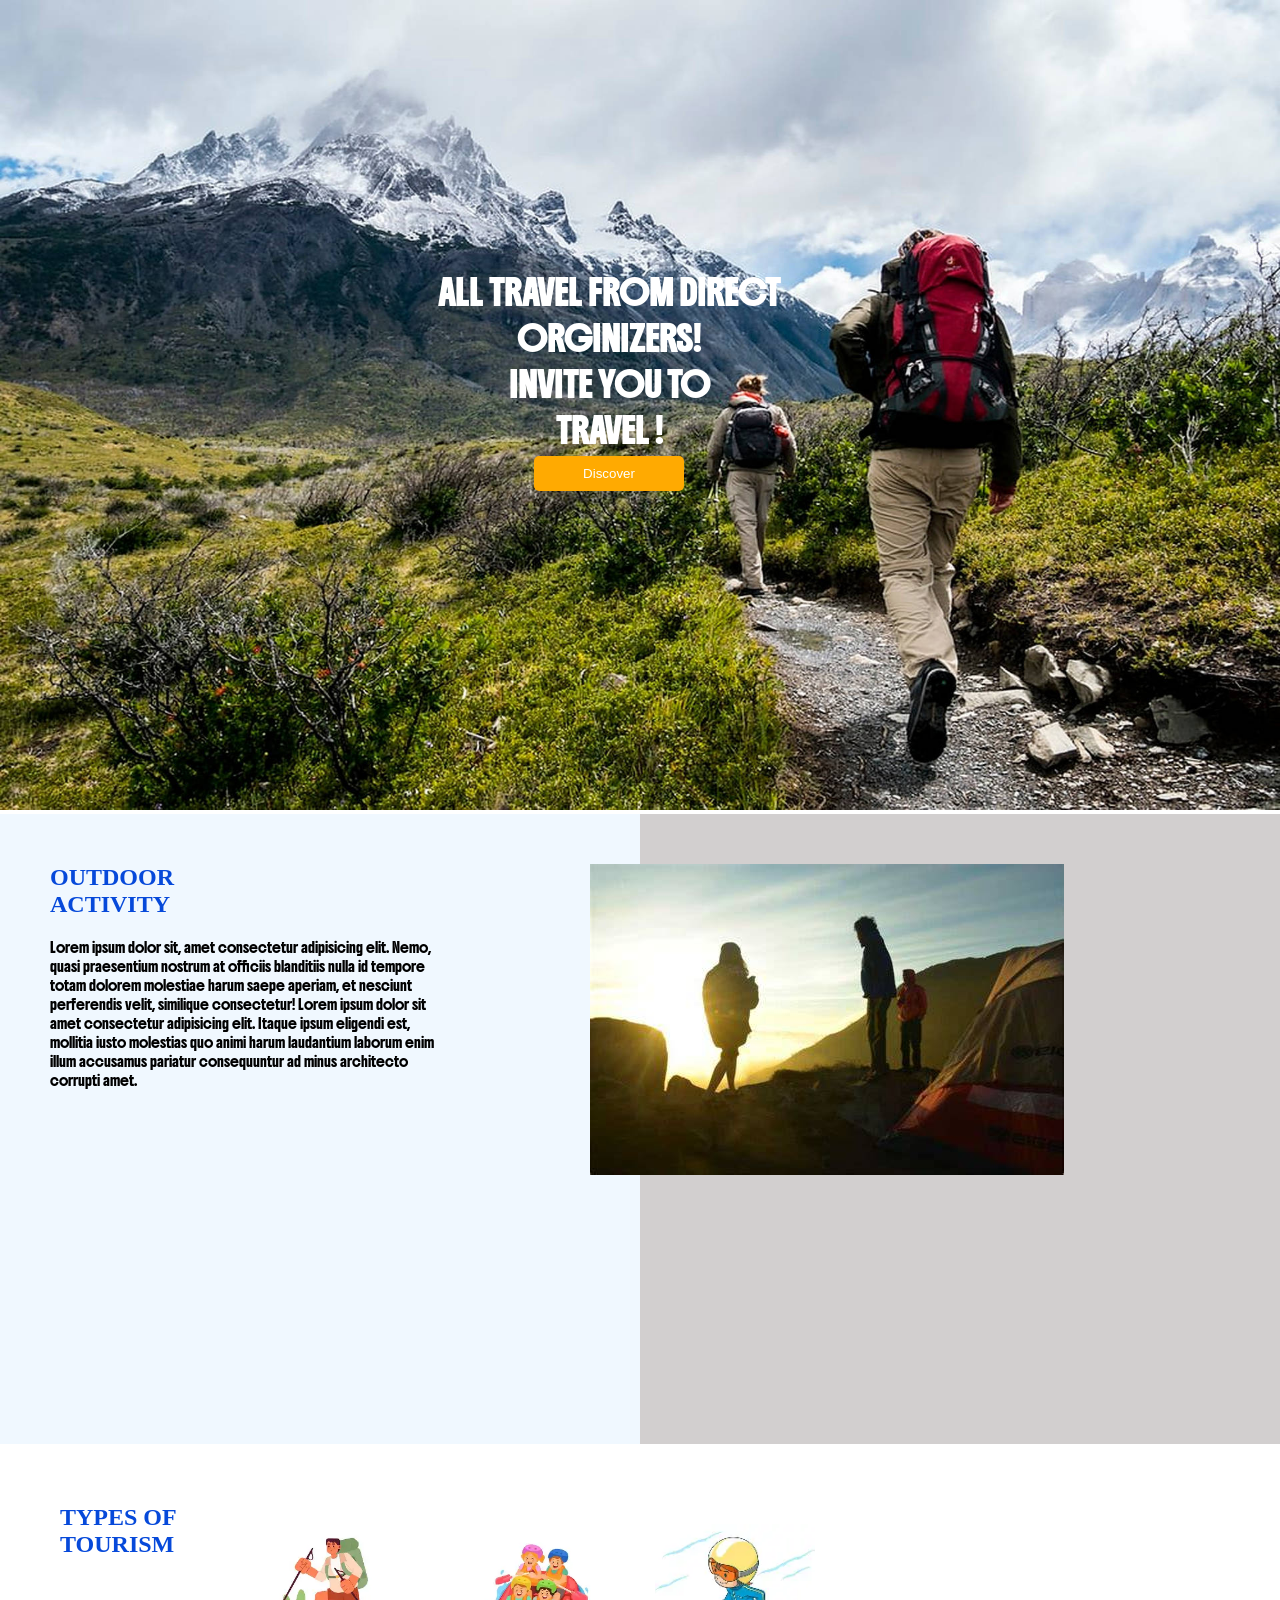
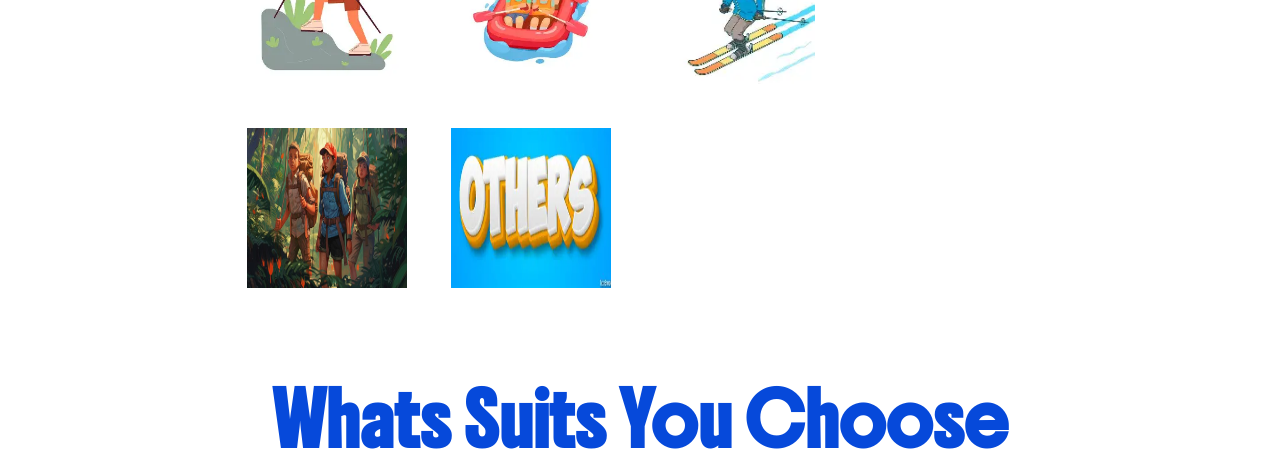
<file: week-6/assignment-11/index.html>
<!DOCTYPE html>
<html lang="en">
<head>
    <meta charset="UTF-8">
    <meta name="viewport" content="width=device-width, initial-scale=1.0">
    <title>Document</title>
    <link rel="stylesheet" href="styles.css">
</head>
<body>
    <section class="one">
        <img src="../ASSETS/image5.jpg" alt="image5">
        <div>
            <h1>ALL TRAVEL FROM DIRECT ORGINIZERS! <br> INVITE YOU TO <br>TRAVEL !</h1>
            <button>Discover</button>
        </div>
    </section>
    <section class="two">
        <div class="t1">
            <div class="cont">
                <h1>OUTDOOR <br> ACTIVITY</h1>
                <p>Lorem ipsum dolor sit, amet consectetur adipisicing elit. Nemo, quasi praesentium nostrum at officiis blanditiis nulla id tempore totam dolorem molestiae harum saepe aperiam, et nesciunt perferendis velit, similique consectetur! Lorem ipsum dolor sit amet consectetur adipisicing elit. Itaque ipsum eligendi est, mollitia iusto molestias quo animi harum laudantium laborum enim illum accusamus pariatur consequuntur ad minus architecto corrupti amet.</p>
            </div>
        </div>
        <div class="t2">
            <img src="../ASSETS/image6.png" alt="">
        </div>
    </section>
<section class="last">
    <h1>TYPES OF <br> TOURISM</h1>

    <div class="img-cont">
        <img src="../ASSETS/image7.png" alt="">
        <img src="../ASSETS/image8.png" alt="">
        <img src="../ASSETS/image9.png" alt="">
        <img src="../ASSETS/image10.png" alt="">
        <img src="../ASSETS/image11.png" alt="">
    </div>
</section>

    <footer>
        <h1>Whats Suits You Choose</h1>
    </footer>
    
</body>
</html>
</file>
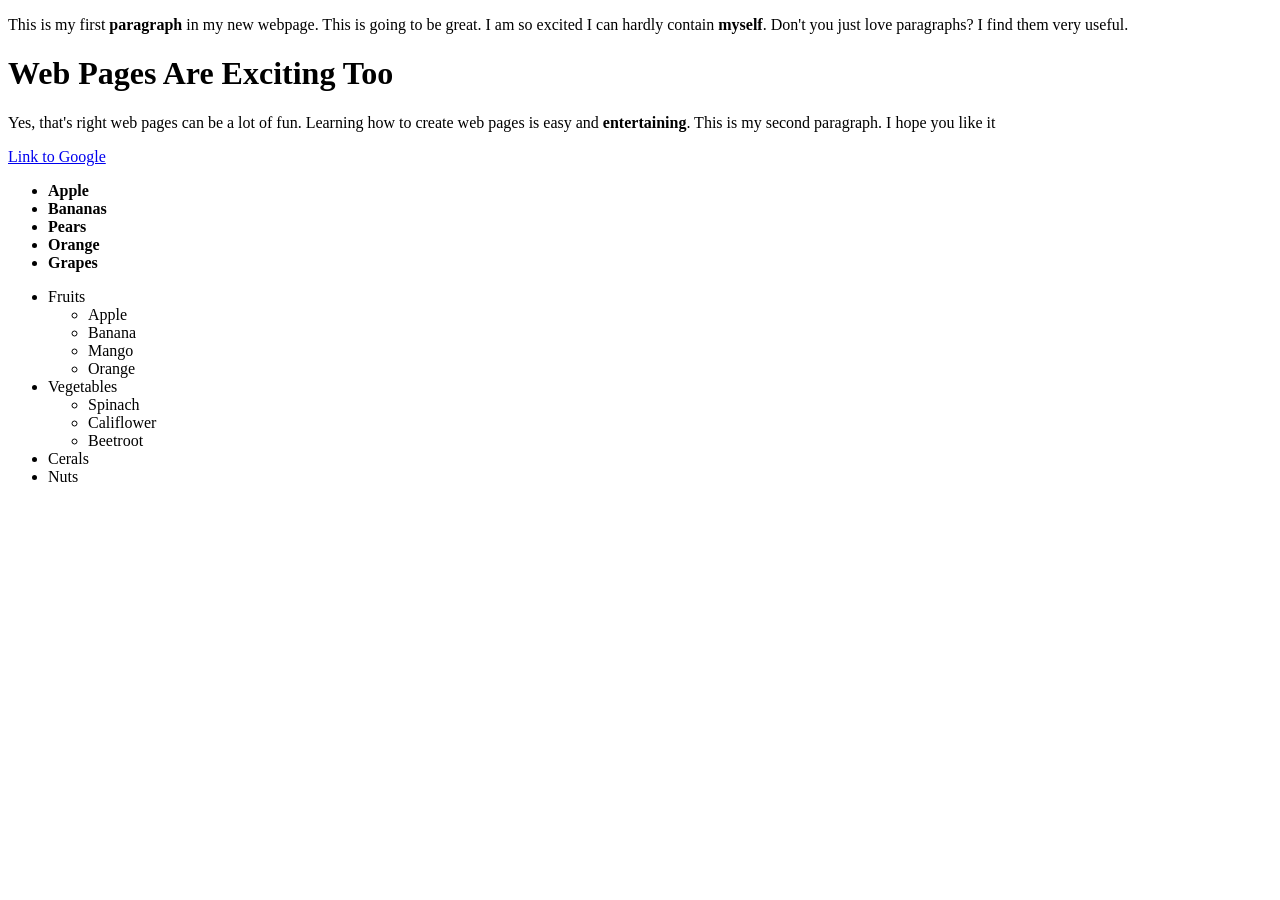
<file: assignment-1.html>
<!DOCTYPE html>
<html lang="en">
<head>
    <meta charset="UTF-8">
    <meta name="viewport" content="width=device-width, initial-scale=1.0">
    <title>Document</title>
</head>
<body>
    <p>This is my first <b>paragraph</b> in my new webpage. This is going to be great. I am so excited I can hardly contain <b>myself</b>. Don't you just love paragraphs? I find them very useful.</p>
    <h1>Web Pages Are Exciting Too</h1>
    <p>Yes, that's right web pages can be a lot of fun. Learning how to create web pages is easy and <b>entertaining</b>. This is my second paragraph. I hope you like it</p>
    <a href="https://www.google.com/">Link to Google</a>
    <b>
        <ul>
            <li>Apple</li>
            <li>Bananas</li>
            <li>Pears</li>
            <li>Orange</li>
            <li>Grapes</li>
        </ul>
    </b>
    <ul>
        <li>Fruits</li>
        <ul>
            <li>Apple</li>
            <li>Banana</li>
            <li>Mango</li>
            <li>Orange</li>
        </ul>
        <li>Vegetables</li>
        <ul>
            <li>Spinach</li>
            <li>Califlower</li>
            <li>Beetroot</li>
        </ul>
        <li>Cerals</li>
        <li>Nuts</li>
    </ul>
</body>
</html>
</file>
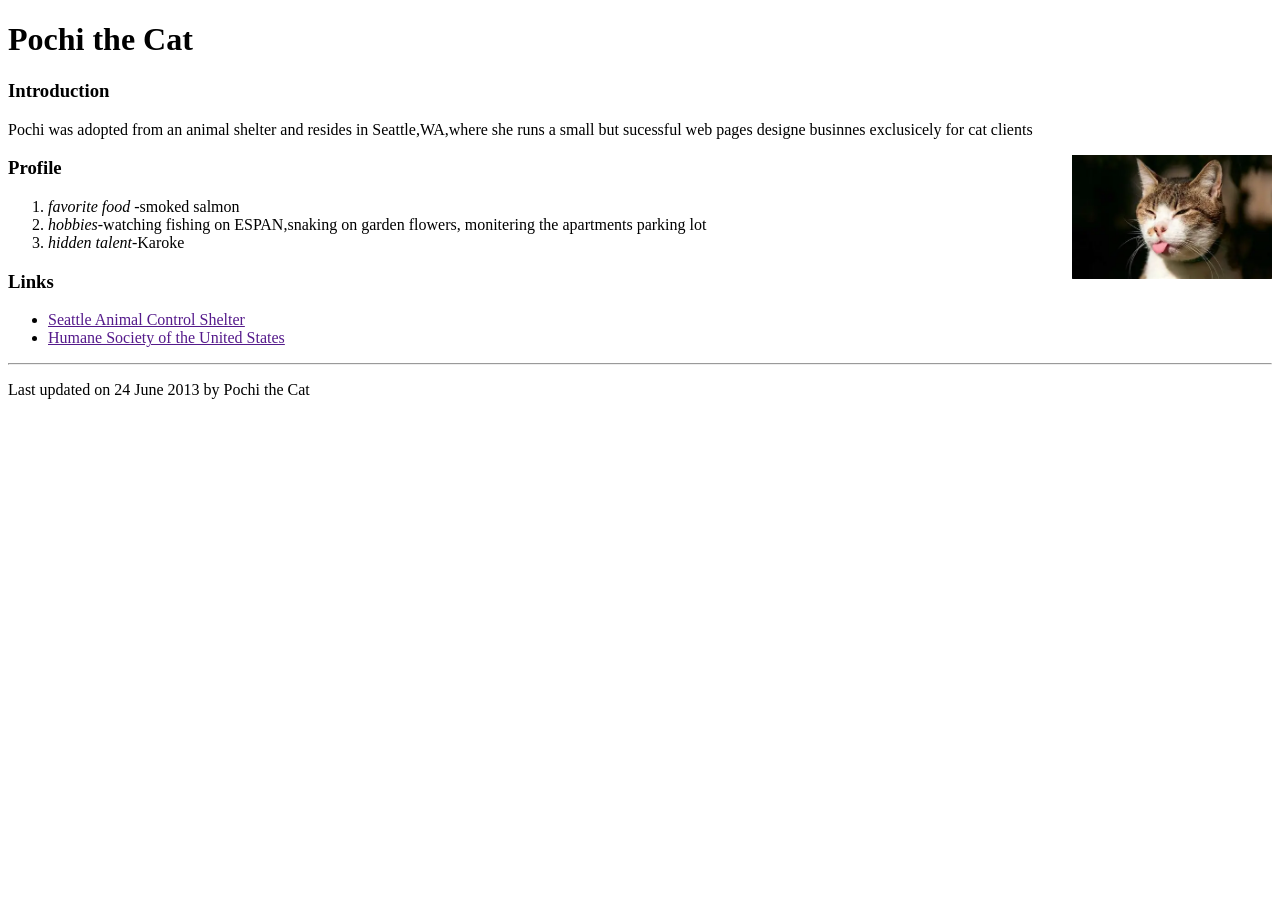
<file: assignment-2.html>
<!DOCTYPE html>
<html lang="en">
<head>
    <meta charset="UTF-8">
    <meta name="viewport" content="width=device-width, initial-scale=1.0">
    <title>Document</title>
    <link rel="stylesheet" href="styles1.css">
</head>

<body>
    <h1>Pochi the Cat</h1>
    <h3>Introduction</h3>
    <p>Pochi was adopted from an animal shelter and resides in Seattle,WA,where she runs a small but sucessful web pages designe businnes exclusicely for cat clients </p>
    <img src="./ASSETS/cat-image.png" alt="cat image">
    <h3>Profile</h3>
    <ol>
        <li><i>favorite food -</i>smoked salmon</li>
        <li><i>hobbies-</i>watching fishing on ESPAN,snaking on garden flowers, monitering the apartments parking lot</li>
        <li><i>hidden talent-</i>Karoke</li>
    </ol>
    <h3>Links</h3>
    <ul>
        <li>
            <a href="">Seattle Animal Control Shelter</a>
        </li>
        <li>
            <a href="">Humane Society of the United States</a>
        </li>
    </ul>
    <hr>
    <p>Last updated on 24 June 2013 by Pochi the Cat</p>
</body>
</html>
</file>
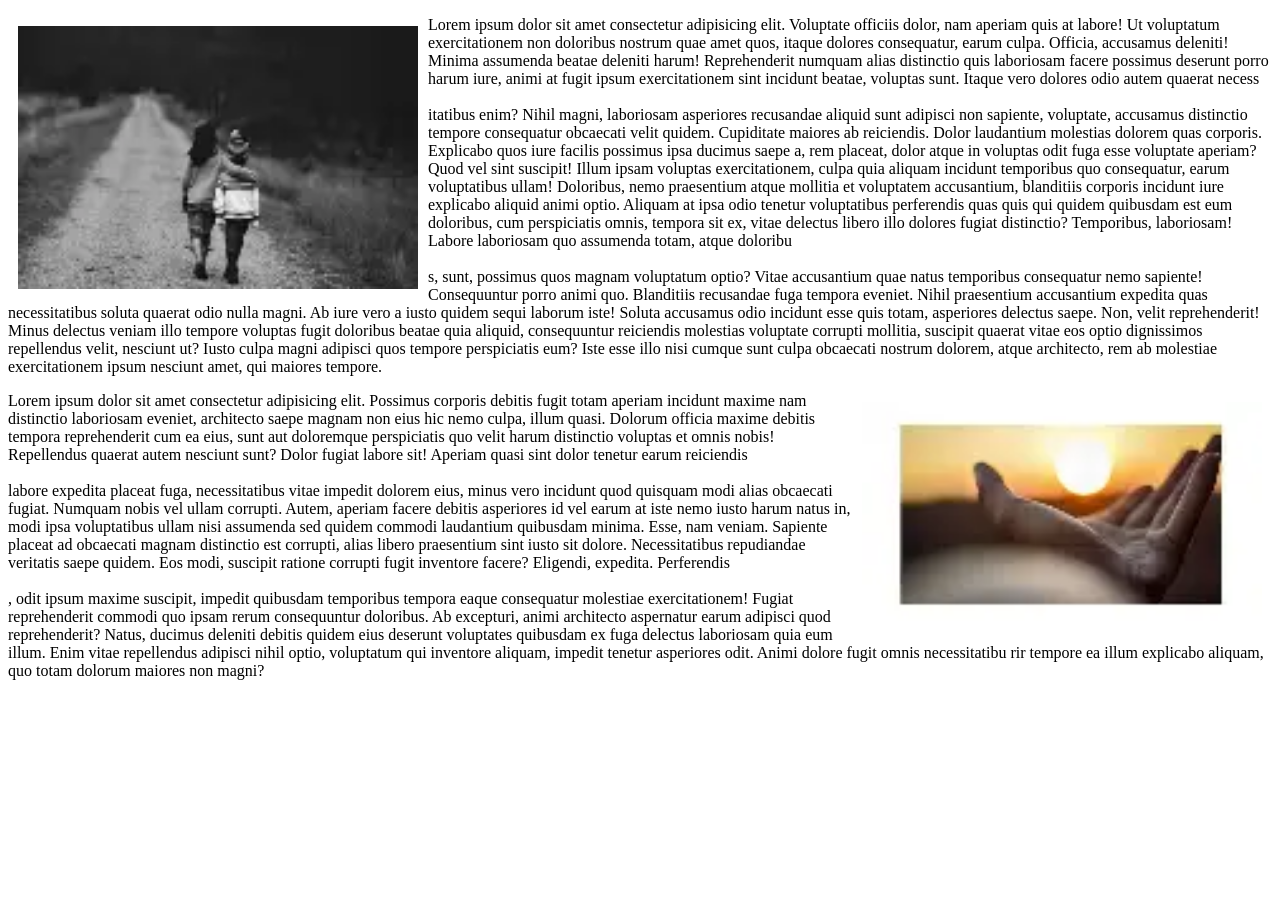
<file: assignment-4.2.html>
<!DOCTYPE html>
<html lang="en">
<head>
    <meta charset="UTF-8">
    <meta name="viewport" content="width=device-width, initial-scale=1.0">
    <title>Document</title>
    <link rel="stylesheet" href="styles4.css">
</head>
<body>
    <img src="./ASSETS/img4.png" alt="image4" id="img1">
    <p>Lorem ipsum dolor sit amet consectetur adipisicing elit. Voluptate officiis dolor, nam aperiam quis at labore! Ut voluptatum exercitationem non doloribus nostrum quae amet quos, itaque dolores consequatur, earum culpa.
    Officia, accusamus deleniti! Minima assumenda beatae deleniti harum! Reprehenderit numquam alias distinctio quis laboriosam facere possimus deserunt porro harum iure, animi at fugit ipsum exercitationem sint incidunt beatae, voluptas sunt.
    Itaque vero dolores odio autem quaerat necess
     <br><br>itatibus enim? Nihil magni, laboriosam asperiores recusandae aliquid sunt adipisci non sapiente, voluptate, accusamus distinctio tempore consequatur obcaecati velit quidem. Cupiditate maiores ab reiciendis.
    Dolor laudantium molestias dolorem quas corporis. Explicabo quos iure facilis possimus ipsa ducimus saepe a, rem placeat, dolor atque in voluptas odit fuga esse voluptate aperiam? Quod vel sint suscipit!
    Illum ipsam voluptas exercitationem, culpa quia aliquam incidunt temporibus quo consequatur, earum voluptatibus ullam! Doloribus, nemo praesentium atque mollitia et voluptatem accusantium, blanditiis corporis incidunt iure explicabo aliquid animi optio.
    Aliquam at ipsa odio tenetur voluptatibus perferendis quas quis qui quidem quibusdam est eum doloribus, cum perspiciatis omnis, tempora sit ex, vitae delectus libero illo dolores fugiat distinctio? Temporibus, laboriosam!
    Labore laboriosam quo assumenda totam, atque doloribu
    <br><br>s, sunt, possimus quos magnam voluptatum optio? Vitae accusantium quae natus temporibus consequatur nemo sapiente! Consequuntur porro animi quo. Blanditiis recusandae fuga tempora eveniet.
    Nihil praesentium accusantium expedita quas necessitatibus soluta quaerat odio nulla magni. Ab iure vero a iusto quidem sequi laborum iste! Soluta accusamus odio incidunt esse quis totam, asperiores delectus saepe.
    Non, velit reprehenderit! Minus delectus veniam illo tempore voluptas fugit doloribus beatae quia aliquid, consequuntur reiciendis molestias voluptate corrupti mollitia, suscipit quaerat vitae eos optio dignissimos repellendus velit, nesciunt ut?
    Iusto culpa magni adipisci quos tempore perspiciatis eum? Iste esse illo nisi cumque sunt culpa obcaecati nostrum dolorem, atque architecto, rem ab molestiae exercitationem ipsum nesciunt amet, qui maiores tempore.</p>
    <img src="./ASSETS/img5.png" alt="image2" id="img2">
    <p>Lorem ipsum dolor sit amet consectetur adipisicing elit. Possimus corporis debitis fugit totam aperiam incidunt maxime nam distinctio laboriosam eveniet, architecto saepe magnam non eius hic nemo culpa, illum quasi.
    Dolorum officia maxime debitis tempora reprehenderit cum ea eius, sunt aut doloremque perspiciatis quo velit harum distinctio voluptas et omnis nobis! Repellendus quaerat autem nesciunt sunt? Dolor fugiat labore sit!
    Aperiam quasi sint dolor tenetur earum reiciendis 
    <br><br>labore expedita placeat fuga, necessitatibus vitae impedit dolorem eius, minus vero incidunt quod quisquam modi alias obcaecati fugiat. Numquam nobis vel ullam corrupti.
    Autem, aperiam facere debitis asperiores id vel earum at iste nemo iusto harum natus in, modi ipsa voluptatibus ullam nisi assumenda sed quidem commodi laudantium quibusdam minima. Esse, nam veniam.
    Sapiente placeat ad obcaecati magnam distinctio est corrupti, alias libero praesentium sint iusto sit dolore. Necessitatibus repudiandae veritatis saepe quidem. Eos modi, suscipit ratione corrupti fugit inventore facere? Eligendi, expedita.
    Perferendis
    <br><br>, odit ipsum maxime suscipit, impedit quibusdam temporibus tempora eaque consequatur molestiae exercitationem! Fugiat reprehenderit commodi quo ipsam rerum consequuntur doloribus. Ab excepturi, animi architecto aspernatur earum adipisci quod reprehenderit?
    Natus, ducimus deleniti debitis quidem eius deserunt voluptates quibusdam ex fuga delectus laboriosam quia eum illum. Enim vitae repellendus adipisci nihil optio, voluptatum qui inventore aliquam, impedit tenetur asperiores odit.
    Animi dolore fugit omnis necessitatibu
    rir tempore ea illum explicabo aliquam, quo totam dolorum maiores non magni?</p>
</body>
</html>
</file>
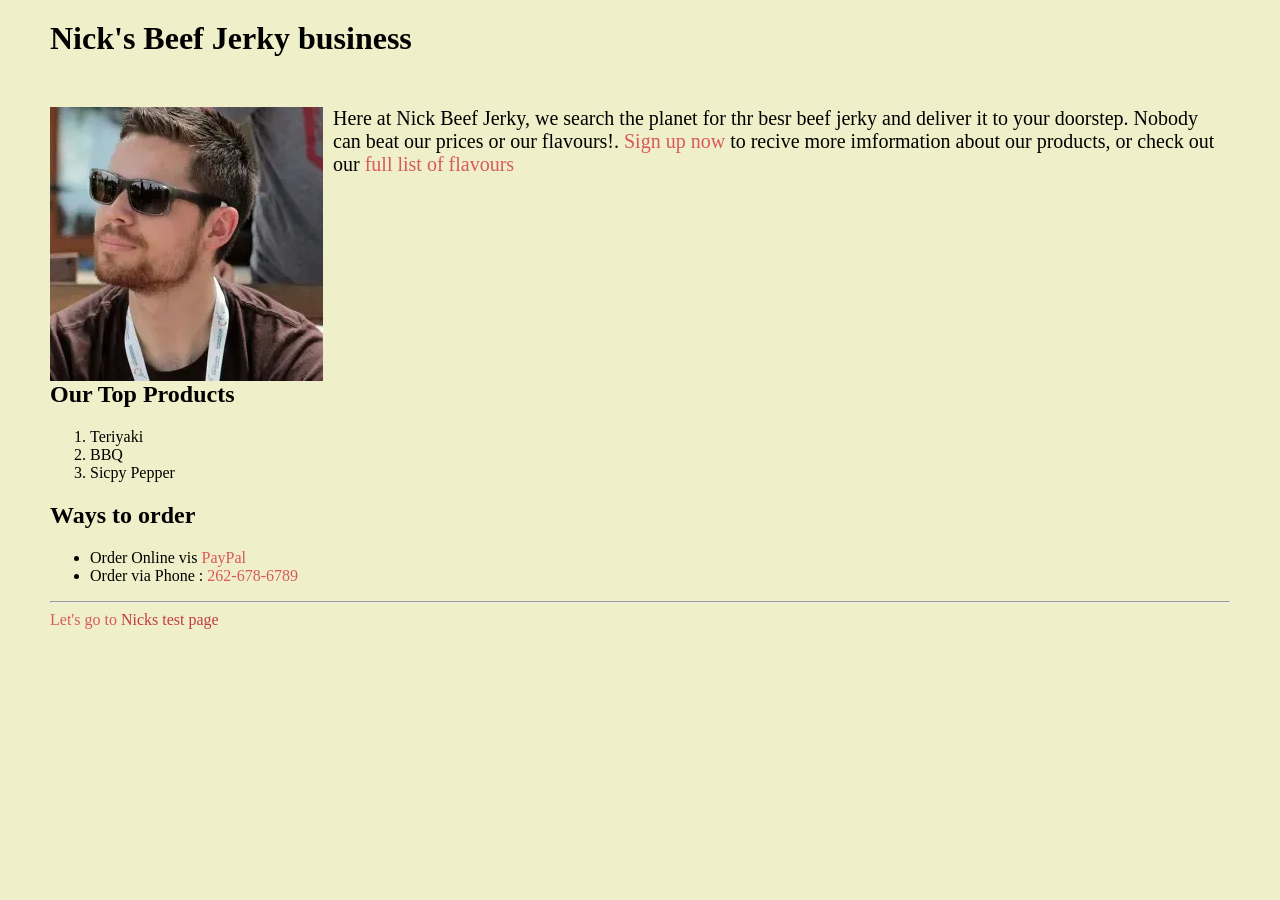
<file: assignment-4.html>
<!DOCTYPE html>
<html lang="en">
<head>
    <meta charset="UTF-8">
    <meta name="viewport" content="width=device-width, initial-scale=1.0">
    <title>Document</title>
    <link rel="stylesheet" href="styles3.css">
</head>
<body>
    <h1>Nick's Beef Jerky business</h1>
    <div id="cont">
        <div id="top">
            <img src="./ASSETS/img3.png" alt="Nick image">
            <p>Here at Nick Beef Jerky, we search the planet for thr besr beef jerky and deliver it to your doorstep. Nobody can beat our prices or our flavours!. <span>Sign up now</span> to recive more imformation about our products, or check out our <span>full list of flavours</span></p>
        </div>
        <div id="bottam">
            <h2>Our Top Products</h2>
            <ol>
                <li>Teriyaki</li>
                <li>BBQ</li>
                <li>Sicpy Pepper</li>
            </ol>
            <h2>Ways to order</h2>
            <ul>
                <li>Order Online vis <span>PayPal</span></li>
                <li>Order via Phone : <span>262-678-6789</span></li>
            </ul>
        </div>
        <hr>
        <span>Let's go to</span>
        <span id="new1">Nicks test page</span>
    </div>

</body>
</html>
</file>
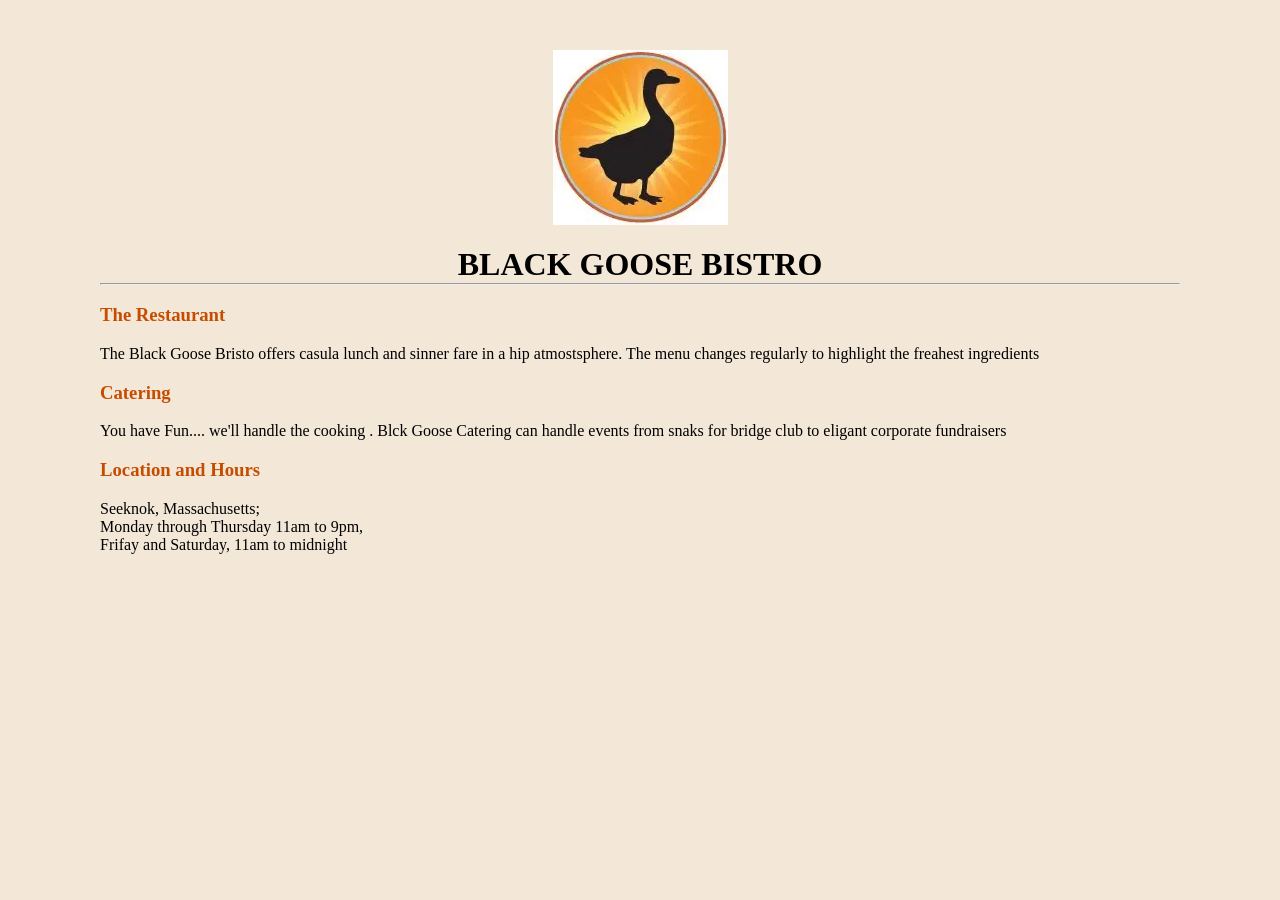
<file: assignments-3.html>
<!DOCTYPE html>
<html lang="en">
<head>
    <meta charset="UTF-8">
    <meta name="viewport" content="width=device-width, initial-scale=1.0">
    <title>Document</title>
    <link rel="stylesheet" href="styles2.css">
</head>
<body>
    <div id="main-cont">
        <div id="img-div">
            <img src="./ASSETS/img2.png" alt="goose image">
        </div>
        <h1>BLACK GOOSE BISTRO</h1>
        <hr>
        <h3>The Restaurant</h3>
        <p>
            The Black Goose Bristo offers casula lunch and sinner fare in a hip atmostsphere. The menu changes regularly to highlight the freahest ingredients
        </p>
        <h3>Catering</h3>
        <p>
            You have Fun.... we'll handle the cooking . Blck Goose Catering can handle events from snaks for bridge club to eligant corporate fundraisers
        </p>
        <h3>Location and Hours</h3>
        <p>
            Seeknok, Massachusetts;<br>
            Monday through Thursday 11am to 9pm,<br>
            Frifay and Saturday, 11am to midnight
        </p>
    </div>
</body>
</html>
</file>
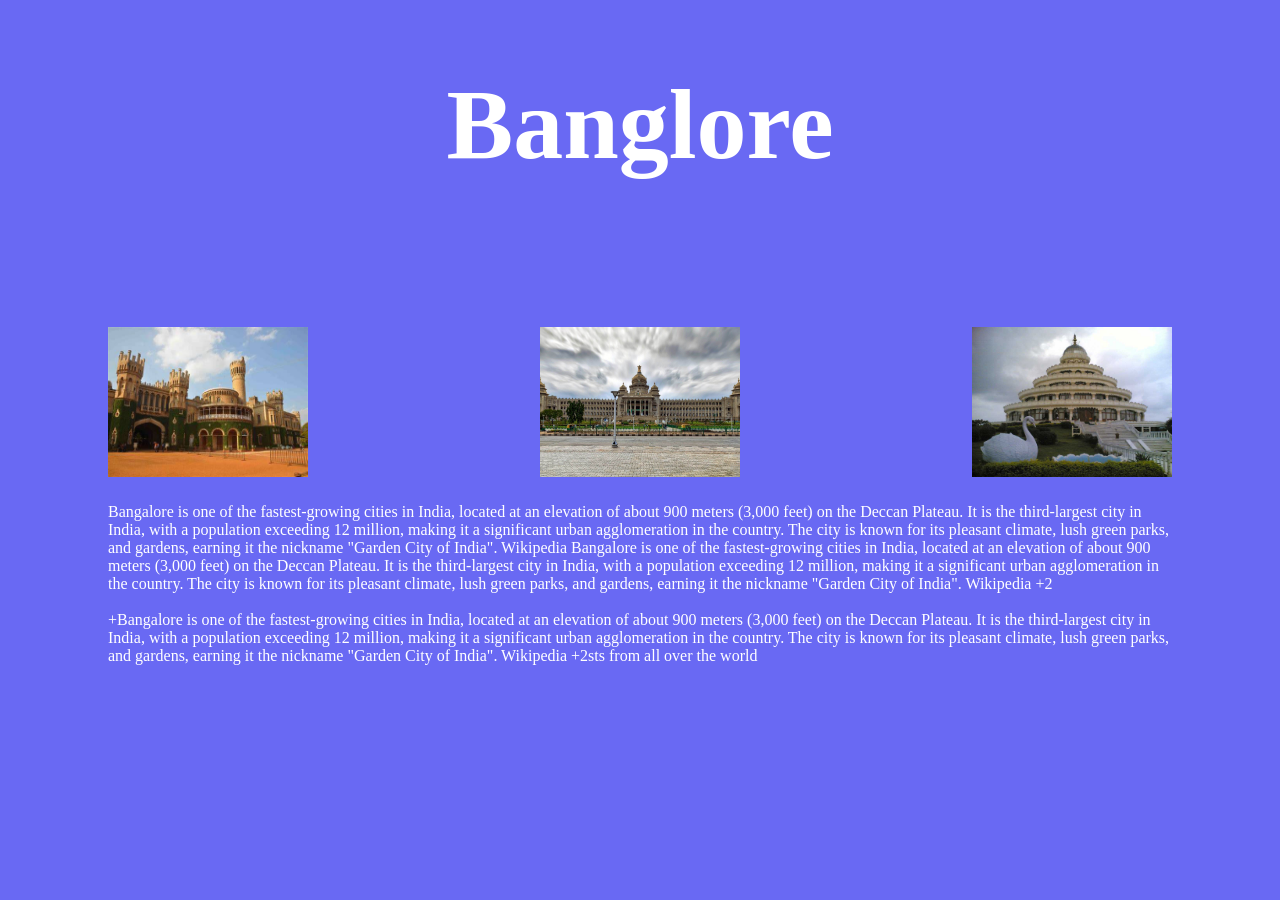
<file: banglore.html>
<!DOCTYPE html>
<html lang="en">
<head>
    <meta charset="UTF-8">
    <meta name="viewport" content="width=device-width, initial-scale=1.0">
    <title>Document</title>
    <link rel="stylesheet" href="styles0.css">
</head>
<body>
    <h1>Banglore</h1>
                <br>
                <div id="imgs">
                    <img src="./ASSETS/bang1.jpg" alt="hyd image">
                    <img src="./ASSETS/bang2.jpg" alt="hyd2">
                    <img src="./ASSETS/bang3.jpg" alt="hyd3">
                </div>
    <p>Bangalore is one of the fastest-growing cities in India, located at an elevation of about 900 meters (3,000 feet) on the Deccan Plateau. It is the third-largest city in India, with a population exceeding 12 million, making it a significant urban agglomeration in the country. The city is known for its pleasant climate, lush green parks, and gardens, earning it the nickname "Garden City of India". 
Wikipedia
Bangalore is one of the fastest-growing cities in India, located at an elevation of about 900 meters (3,000 feet) on the Deccan Plateau. It is the third-largest city in India, with a population exceeding 12 million, making it a significant urban agglomeration in the country. The city is known for its pleasant climate, lush green parks, and gardens, earning it the nickname "Garden City of India". 
Wikipedia
+2 <br><br>
+Bangalore is one of the fastest-growing cities in India, located at an elevation of about 900 meters (3,000 feet) on the Deccan Plateau. It is the third-largest city in India, with a population exceeding 12 million, making it a significant urban agglomeration in the country. The city is known for its pleasant climate, lush green parks, and gardens, earning it the nickname "Garden City of India". 
Wikipedia
+2sts from all over the world </p>
</body>
</html>
</file>
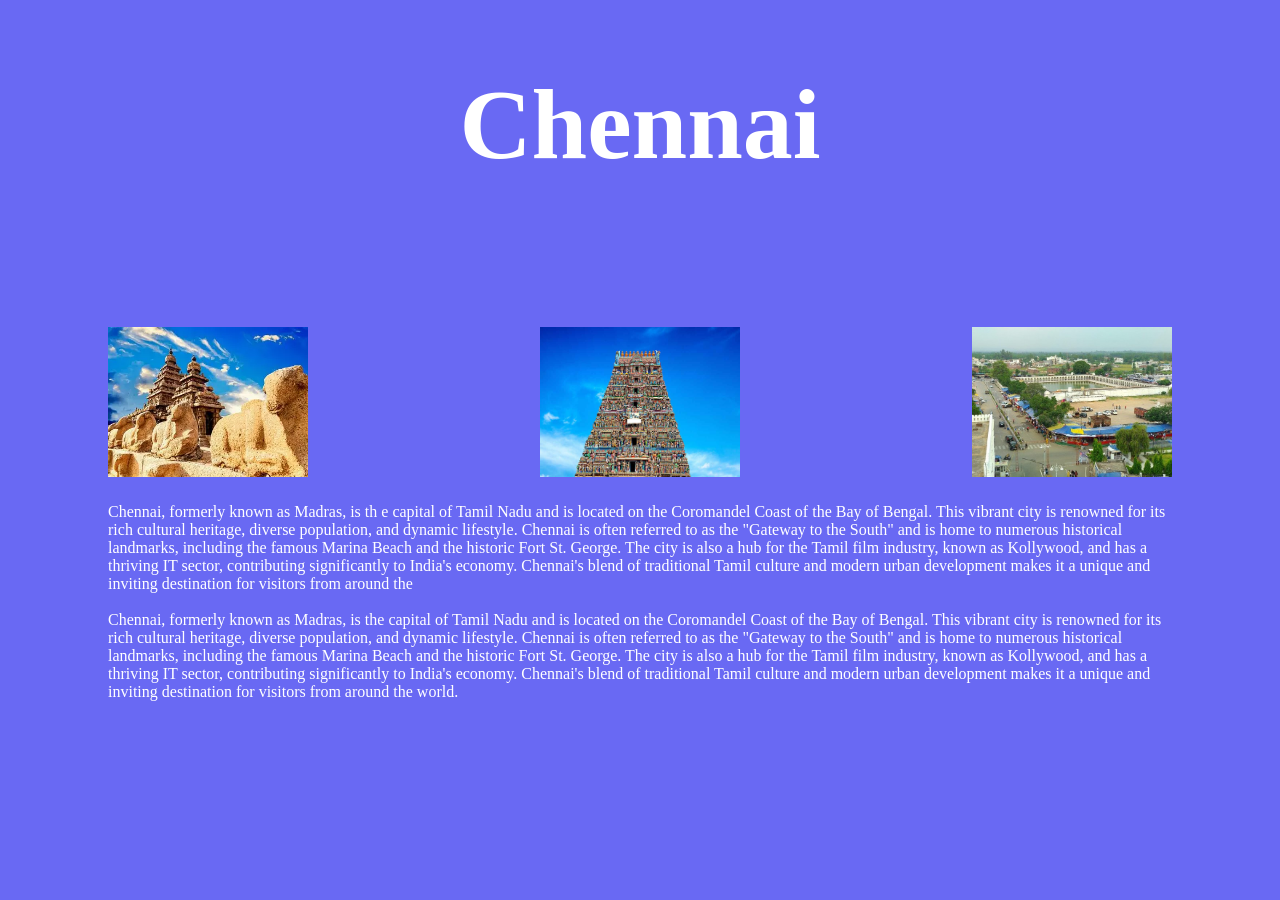
<file: chennai.html>
<!DOCTYPE html>
<html lang="en">
<head>
    <meta charset="UTF-8">
    <meta name="viewport" content="width=device-width, initial-scale=1.0">
    <title>Document</title>
    <link rel="stylesheet" href="styles0.css">
</head>
<body>
    <h1>Chennai</h1>
                <br>
                <div id="imgs">
                    <img src="./ASSETS/chen1.png" alt="hyd image">
                    <img src="./ASSETS/chen2.jpg" alt="hyd2">
                    <img src="./ASSETS/chen3.jpg" alt="hyd3">
                </div>
                <p>
                    Chennai, formerly known as Madras, is th
        e capital of Tamil Nadu and is located on the Coromandel Coast of the Bay of Bengal. This vibrant city is renowned for its rich cultural heritage, diverse population, and dynamic lifestyle. Chennai is often referred to as the "Gateway to the South" and is home to numerous historical landmarks, including the famous Marina Beach and the historic Fort St. George. The city is also a hub for the Tamil film industry, known as Kollywood, and has a thriving IT sector, contributing significantly to India's economy. Chennai's blend of traditional Tamil culture and modern urban development makes it a unique and inviting destination for visitors from around the 
                    <br><br>Chennai, formerly known as Madras, is the capital of Tamil Nadu and is located on the Coromandel Coast of the Bay of Bengal. This vibrant city is renowned for its rich cultural heritage, diverse population, and dynamic lifestyle. Chennai is often referred to as the "Gateway to the South" and is home to numerous historical landmarks, including the famous Marina Beach and the historic Fort St. George. The city is also a hub for the Tamil film industry, known as Kollywood, and has a thriving IT sector, contributing significantly to India's economy. Chennai's blend of traditional Tamil culture and modern urban development makes it a unique and inviting destination for visitors from around the world.
    </p>
</body>
</html>
</file>
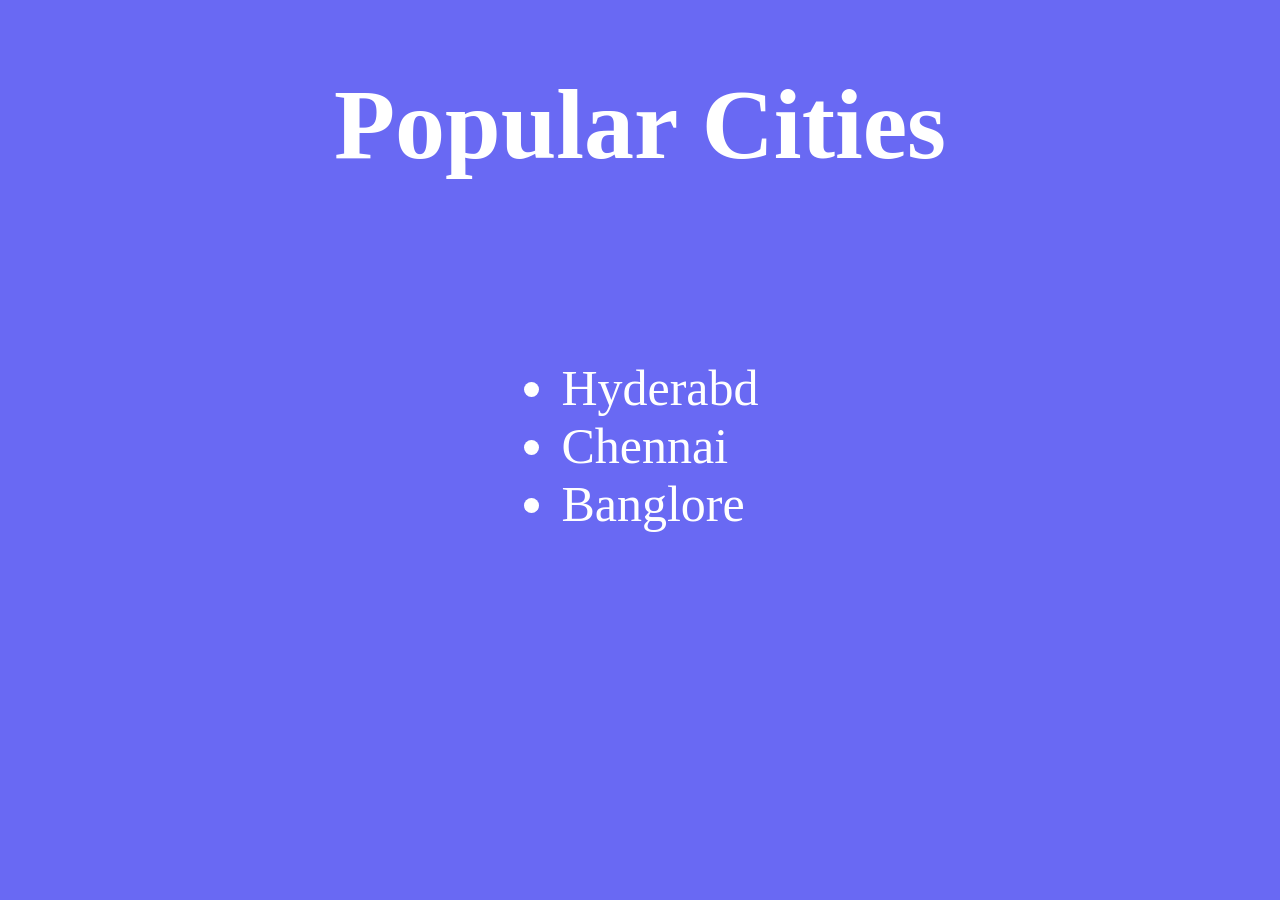
<file: cities.html>
<!DOCTYPE html>
<html lang="en">
<head>
    <meta charset="UTF-8">
    <meta name="viewport" content="width=device-width, initial-scale=1.0">
    <title>Document</title>
    <link rel="stylesheet" href="styles0.css">
</head>
<body>
    <h1>Popular Cities</h1>
    <div>
        <ul>
            <li>
                <a href="hyd.html">Hyderabd</a>

            <li>
                <a href="chennai.html">Chennai</a>
            </li>
            <li>
                <a href="banglore.html">Banglore</a>
            </li>
        </ul>
    </div>
</body>
</html>
</file>
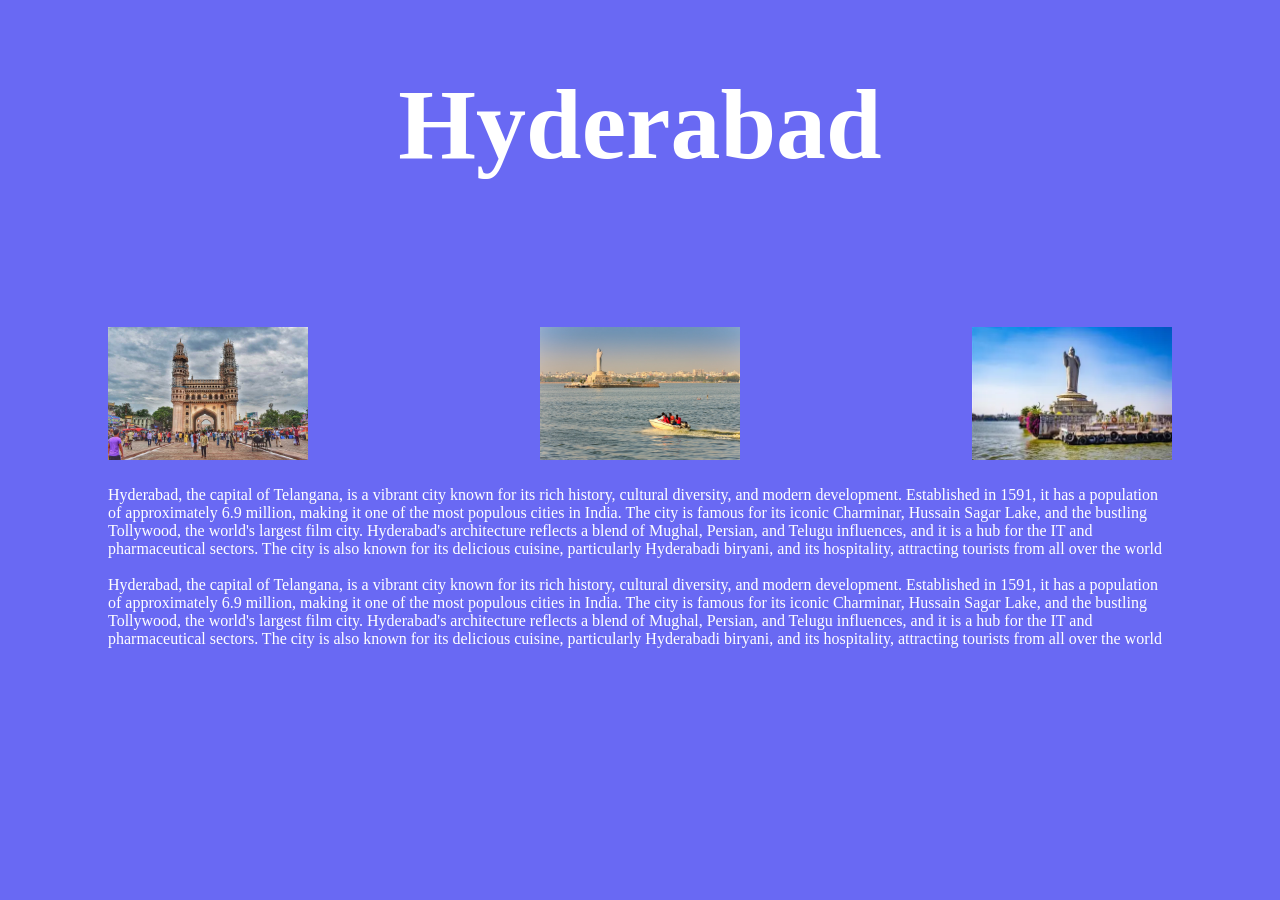
<file: hyd.html>
<!DOCTYPE html>
<html lang="en">
<head>
    <meta charset="UTF-8">
    <meta name="viewport" content="width=device-width, initial-scale=1.0">
    <title>Document</title>
    <link rel="stylesheet" href="styles0.css">
</head>
<body>
    <h1>Hyderabad</h1>
                <br>
                <div id="imgs">
                    <img src="./ASSETS/hyd.png" alt="hyd image">
                    <img src="./ASSETS/hyd2.jpg" alt="hyd2">
                    <img src="./ASSETS/hyd3.png" alt="hyd3">
                </div>
    <p>Hyderabad, the capital of Telangana, is a vibrant city known for its rich history, cultural diversity, and modern development. Established in 1591, it has a population of approximately 6.9 million, making it one of the most populous cities in India. The city is famous for its iconic Charminar, Hussain Sagar Lake, and the bustling Tollywood, the world's largest film city. Hyderabad's architecture reflects a blend of Mughal, Persian, and Telugu influences, and it is a hub for the IT and pharmaceutical sectors. The city is also known for its delicious cuisine, particularly Hyderabadi biryani, and its hospitality, attracting tourists from all over the world <br><br>Hyderabad, the capital of Telangana, is a vibrant city known for its rich history, cultural diversity, and modern development. Established in 1591, it has a population of approximately 6.9 million, making it one of the most populous cities in India. The city is famous for its iconic Charminar, Hussain Sagar Lake, and the bustling Tollywood, the world's largest film city. Hyderabad's architecture reflects a blend of Mughal, Persian, and Telugu influences, and it is a hub for the IT and pharmaceutical sectors. The city is also known for its delicious cuisine, particularly Hyderabadi biryani, and its hospitality, attracting tourists from all over the world </p>
</body>
</html>
</file>
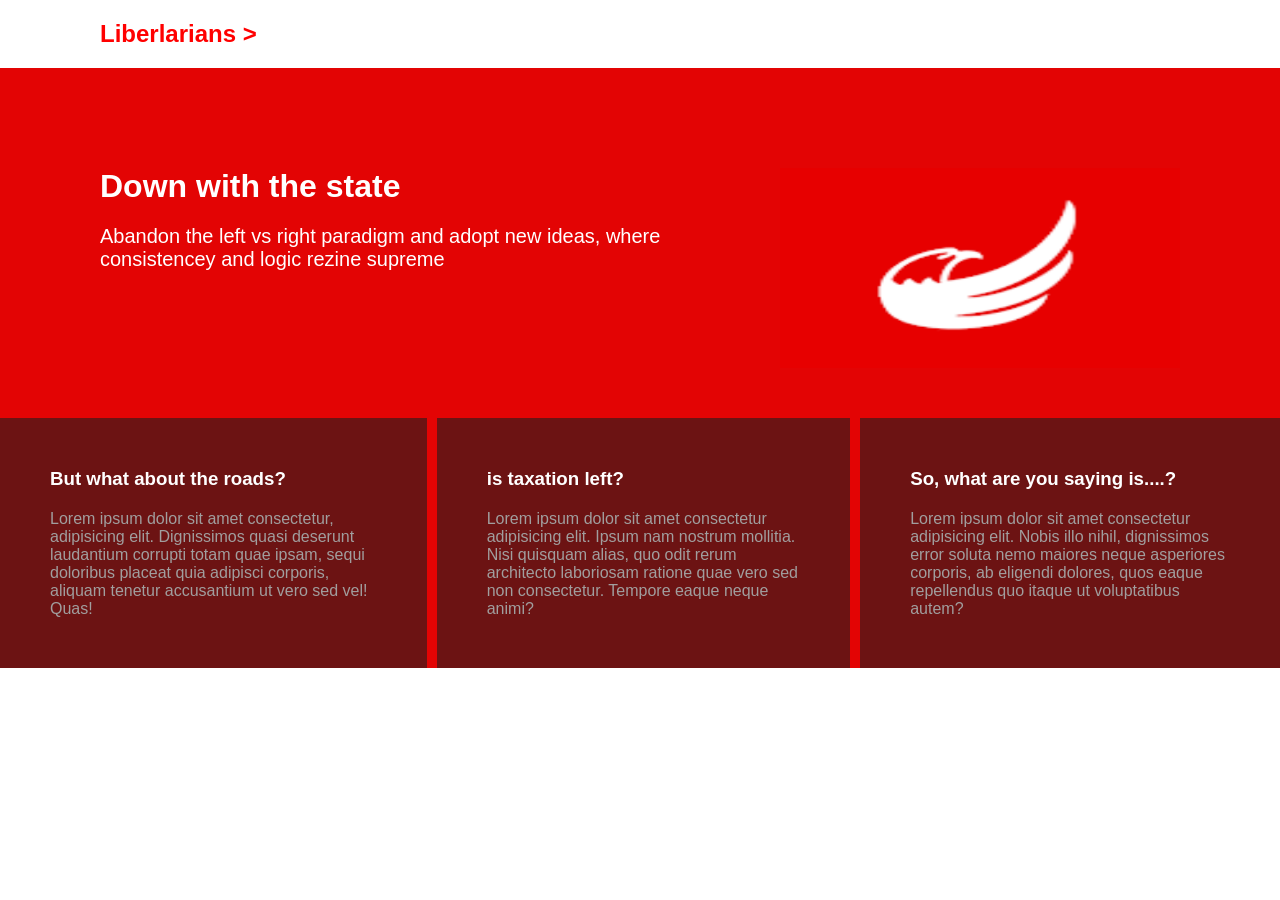
<file: week-6/assignment-10/index1.html>
<!DOCTYPE html>
<html lang="en">
<head>
    <meta charset="UTF-8">
    <meta name="viewport" content="width=device-width, initial-scale=1.0">
    <title>Document</title>
    <link rel="stylesheet" href="styles.css">
</head>
<body>
    <nav>
        <h1>Liberlarians > </h1>
    </nav>
    <main>
        <div class="back">
            <div class="back-left">
                <h1>Down with the state</h1>
                <p>Abandon the left vs right paradigm and adopt new ideas, where consistencey and logic rezine supreme</p>
            </div>
            <img src="../ASSETS/logo2.png" alt="logo2">
        </div>
        <div class="down">
            <section class="card">
                <h3>But what about the roads?</h3>
                <p>
                    Lorem ipsum dolor sit amet consectetur, adipisicing elit. Dignissimos quasi deserunt laudantium corrupti totam quae ipsam, sequi doloribus placeat quia adipisci corporis, aliquam tenetur accusantium ut vero sed vel! Quas!
                </p>
            </section>
            <section class="card">
                <h3>is taxation left?</h3>
                <p>
                    Lorem ipsum dolor sit amet consectetur adipisicing elit. Ipsum nam nostrum mollitia. Nisi quisquam alias, quo odit rerum architecto laboriosam ratione quae vero sed non consectetur. Tempore eaque neque animi?
                </p>
            </section>
            <section class="card">
                <h3>So, what are you saying is....?</h3>
                <p>
                    Lorem ipsum dolor sit amet consectetur adipisicing elit. Nobis illo nihil, dignissimos error soluta nemo maiores neque asperiores corporis, ab eligendi dolores, quos eaque repellendus quo itaque ut voluptatibus autem?
                </p>
            </section>
        </div>
    </main>
</body>
</html>
</file>
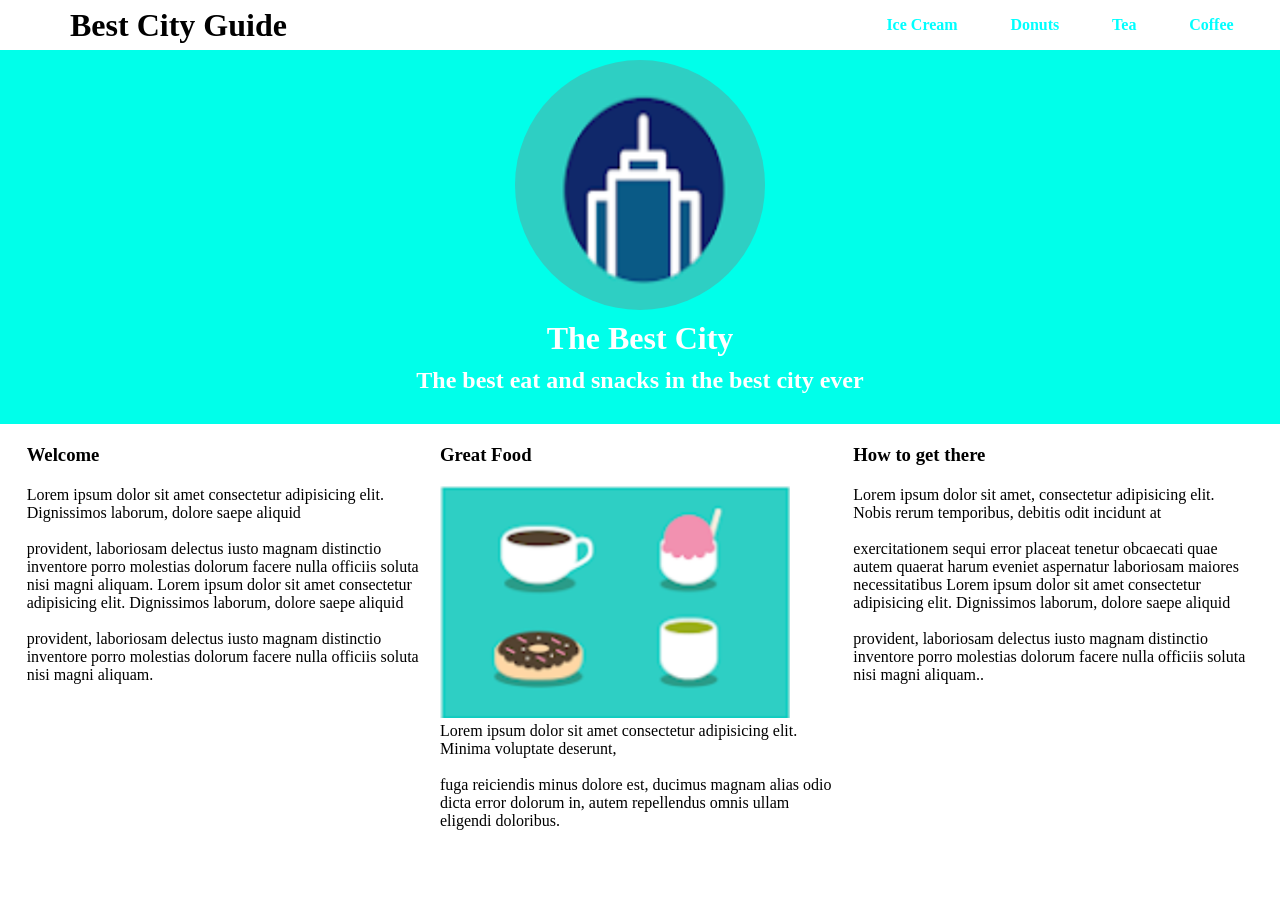
<file: week-6/assignment-10/index2.html>
<!DOCTYPE html>
<html lang="en">
<head>
    <meta charset="UTF-8">
    <meta name="viewport" content="width=device-width, initial-scale=1.0">
    <title>Document</title>
    <link rel="stylesheet" href="styles2.css">
</head>
<body>
    <nav>
        <p>Best City Guide</p>
        <ul>
            <li>Ice Cream</li>
            <li>Donuts</li>
            <li>Tea</li>
            <li>Coffee</li>
        </ul>
    </nav>
    <main>
        <div class="top">
            <img src="../ASSETS/logo3.png" alt="">
            <h1>The Best City</h1>
            <h2>The best eat and snacks in the best city ever</h2>
        </div>
        <div class="bottam">
            <div>
                <h3>Welcome</h3>
                <p>Lorem ipsum dolor sit amet consectetur adipisicing elit. Dignissimos laborum, dolore saepe aliquid <br><br> provident, laboriosam delectus iusto magnam distinctio inventore porro molestias dolorum facere nulla officiis soluta nisi magni aliquam.
                Lorem ipsum dolor sit amet consectetur adipisicing elit. Dignissimos laborum, dolore saepe aliquid <br><br> provident, laboriosam delectus iusto magnam distinctio inventore porro molestias dolorum facere nulla officiis soluta nisi magni aliquam.</p>

            </div>
            <div>
                <h3>Great Food</h3>
                <img src="../ASSETS/image4.png" alt="food itemms">
                <p>Lorem ipsum dolor sit amet consectetur adipisicing elit. Minima voluptate deserunt, <br><br>fuga reiciendis minus dolore est, ducimus magnam alias odio dicta error dolorum in, autem repellendus omnis ullam eligendi doloribus.</p>
            </div>
            <div>
                <h3>How to get there</h3>
                <p>Lorem ipsum dolor sit amet, consectetur adipisicing elit. Nobis rerum temporibus, debitis odit incidunt at <br><br> exercitationem sequi error placeat tenetur obcaecati quae autem quaerat harum eveniet aspernatur laboriosam maiores necessitatibus
                    Lorem ipsum dolor sit amet consectetur adipisicing elit. Dignissimos laborum, dolore saepe aliquid <br><br> provident, laboriosam delectus iusto magnam distinctio inventore porro molestias dolorum facere nulla officiis soluta nisi magni aliquam..</p>
            </div>
        </div>
    </main>
</body>
</html>
</file>
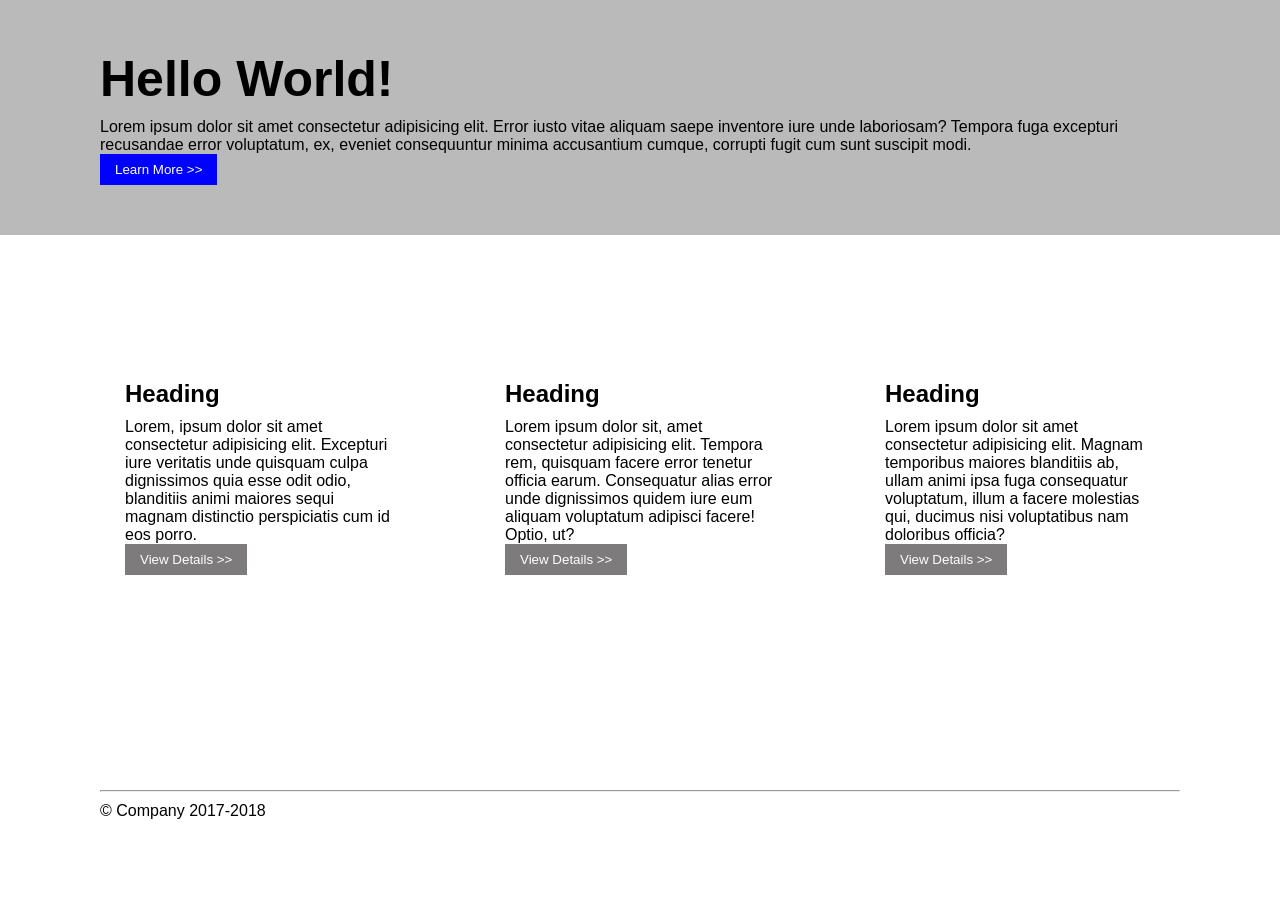
<file: week-6/Bootstrap/assginment6.html>
<!DOCTYPE html>
<html lang="en">
<head>
    <meta charset="UTF-8">
    <meta name="viewport" content="width=device-width, initial-scale=1.0">
    <title>Simple Layout</title>
    <link rel="stylesheet" href="style.css">
</head>
<body>

    <header>
        <h1>Hello World!</h1>
        <p>Lorem ipsum dolor sit amet consectetur adipisicing elit. Error iusto vitae aliquam saepe inventore iure unde laboriosam? Tempora fuga excepturi recusandae error voluptatum, ex, eveniet consequuntur minima accusantium cumque, corrupti fugit cum sunt suscipit modi.</p>
        <button>Learn More >></button>
    </header>

    <main>
        <div class="row">
            
            <section class="card">
                <h2>Heading</h2>
                <p>Lorem, ipsum dolor sit amet consectetur adipisicing elit. Excepturi iure veritatis unde quisquam culpa dignissimos quia esse odit odio, blanditiis animi maiores sequi magnam distinctio perspiciatis cum id eos porro.</p>
                <button>View Details >></button>
            </section>

            <section class="card">
                <h2>Heading</h2>
                <p>Lorem ipsum dolor sit, amet consectetur adipisicing elit. Tempora rem, quisquam facere error tenetur officia earum. Consequatur alias error unde dignissimos quidem iure eum aliquam voluptatum adipisci facere! Optio, ut?</p>
                <button>View Details >></button>
            </section>

            <section class="card">
                <h2>Heading</h2>
                <p>Lorem ipsum dolor sit amet consectetur adipisicing elit. Magnam temporibus maiores blanditiis ab, ullam animi ipsa fuga consequatur voluptatum, illum a facere molestias qui, ducimus nisi voluptatibus nam doloribus officia?</p>
                <button>View Details >></button>
            </section>

        </div>
    </main>

    <footer>
        <hr>
        <p>&copy; Company 2017-2018</p>
    </footer>

</body>
</html>
</file>
<file: week-6/assignment-11/styles.css>
@import url('https://fonts.googleapis.com/css2?family=Boldonse&family=Dancing+Script:wght@400..700&family=Roboto:ital,wght@0,100..900;1,100..900&family=Story+Script&display=swap');




*{
    margin: 0;
    padding: 0;
    box-sizing: border-box;
}
.one img{
    width: 100%;
    height: 90vh;
}


.one div{
    position: absolute;
    top: 30%;
    left: 30%;
    width: 450px;
    text-align: center;
    font-family: "Boldonse", system-ui;
    font-weight: 400;
    font-style: normal;
    color: white;
}
.one button{
    padding: 10px;
    border-radius: 5px;
    color: white;
    background-color: rgb(255, 170, 1);
    width: 150px;
    border: none;
}


.two{
    display: flex;
    color: rgb(6, 73, 218);
}
.two div{
    width: 50%;
    height: 70vh;
}
.t1{
    background-color: aliceblue;
}
.t2{
    background-color: rgb(210, 207, 207);
}
.two .t2{
    position: relative;
}
.two img{
    position: absolute;
    top: 50px;
    left: -50px;
}
.cont{

    padding-top: 50px;
    padding-left: 50px;
}
.cont p{
    width: 400px;
    font-family: "Boldonse", system-ui;
    font-weight: lighter;
    font-size: 10px;
    margin-top: 20px;
    color: black;
}

.last {
    padding: 60px;
    display: flex;
}

.last h1 {
    color: rgb(6, 73, 218);
    margin-bottom: 40px;
}

.img-cont {
    margin-left: 50px;
    gap: 30px;
    max-width: 700px;
}

.img-cont img {
    width: 200px;
    height: 200px;
    padding: 20px;
}

footer h1{
    font-size: 50px;
        font-family: "Boldonse", system-ui;
    text-align: center;
    color: rgb(6, 73, 218);
}
</file>
<file: styles1.css>
img{
    float:right;
    width: 200px;

}
</file>
<file: styles4.css>
img{
    width: 400px;
    padding: 10px 10px 10px 10px;
}
#img1{
    float: left;
}
#img2{
    float: right;
}
</file>
<file: styles3.css>
body{
    margin: 0px;
    padding: 0px;
    background-color: rgba(232, 232, 177, 0.685);
    font-family: Verdana;
}
h1{
    margin: 20px 0px 0px 50px;
    font-weight: bold;
}
img{
    float: left;
    margin-right: 10px;
}
#cont{
    margin: 50px 50px 0px 50px;
}
p{
    font-size: 20px;
    font-weight: 500;
}
span{
    color: rgb(216, 90, 90);
}
#bottam{
    margin-top: 50px;
}
h2{
    clear: both;
    font-weight: bold;
}
#new1{
    color: rgb(197, 60, 60);
}
</file>
<file: styles2.css>
body{
    background-color: rgb(243, 231, 216);
    margin: 0px;
    padding: 0px;
}
#main-cont{
    margin:50px 100px 50px 100px
}
hr{
    margin-top: 0px;
}
h1{
    text-align: center;
    font-family:'Garamond';
    margin-bottom: 0px;
}
#img-div{
    display: flex;
    justify-content: center;
    align-items: center;
}
h3{
    color:rgb(198, 76, 0)
}
p{
    font-weight: 400;
}
</file>
<file: styles0.css>
h1{
    text-align: center;
    font-size: 100px;
    
}

div{
    display: flex;
    justify-content: center;
    padding: 60px 100px 0px 100px;
    font-size: 50px;
}
#imgs{
    display: flex;
    justify-content: space-between;
}
a{
    text-decoration: none;
    color: white;
}
img{
    width: 200px;
}
body{
    color: white;
    background-color: rgba(58, 58, 240, 0.76);
}
p{
    padding: 10px 100px 0px 100px;
}
</file>
<file: week-6/assignment-10/styles.css>
*{
    margin: 0;
    padding: 0;
    box-sizing: border-box;
    font-family: 'Trebuchet MS', 'Lucida Sans Unicode', 'Lucida Grande', 'Lucida Sans', Arial, sans-serif;
}
nav{
    font-family:'Arial Narrow', Arial, sans-serif;
    background-color: white;
    color: red;
}
nav h1{
    padding: 20px;
    padding-left: 100px;
}

main{
    background-color: rgb(227, 4, 4);
    /* height: 700px; */
}
main .back{
    padding:100px;
    padding-bottom: 50px;
    display: flex;
    justify-content: space-between;
}
main .back .back-left{
    width: 600px;
    color: white;
}
img{
    width: 400px;
    height: 200px;
}

main .back p{
    margin-top: 20px;
    font-size: 20px;
}


main .down{
    display: flex;
    column-gap: 10px;
    color: white;
}
main .down .card{
    background-color: rgb(108, 19, 19);
    padding: 50px;
}
main .down p{
    font-size: 16px;
    margin-top: 20px;
    color: rgb(161, 158, 158);
}
</file>
<file: week-6/assignment-10/styles2.css>
*{
    margin: 0px;
    padding: 0px;
    box-sizing: border-box;
}
nav{
    display: flex;
    justify-content: space-between;
    background-color: white;
    align-items: center;
    height: 50px;
    padding: 20px;
}
nav ul{
    width: 400px;
    display: flex;
    justify-content: space-around;
    align-items: center;
    list-style: none;
    color: aqua;
    font-weight: 600;
}
nav p{
    padding-left: 50px;
    font-size: 32px;
    font-weight: 600;
}

h1{
    text-align: center;
}
h2{
    text-align: center;
}
.top img{
    width: 250px;
    height: 250px;
    border-radius: 50%;
}
main .top{
    display: flex;
    flex-direction: column;
    justify-content: center;
    align-items: center;
    color: white;
    margin: auto;
    background-color:rgb(0, 255, 234);
    row-gap: 10px;
    padding: 10px;
    padding-bottom: 30px;
}



.bottam{
    display: flex;
    justify-content: space-around;
    padding: 20px;
}
.bottam div{
    width: 400px;
}
.bottam h3{
    margin-bottom: 20px;
}
.bottam img{
    width: 350px;
}
</file>
<file: week-6/Bootstrap/style.css>
*{
    padding: 0;
    margin: 0;
    box-sizing: border-box;
    font-family: sans-serif;
}

header{
    padding: 50px 100px;
    background-color: rgb(186, 186, 186);
}

h1{
    font-size: 50px;
}

header button{
    background-color: blue;
    color: white;
    padding: 8px 15px;
    border: none;
}

main{
    margin: 0 10px;
}

.card {
    width: 300px;
    padding: 15px;
    margin-top: 30px;
    margin-bottom: 50px;
    background-color: white;
}

.row{
    display: flex;
    justify-content: space-between;
    flex-wrap: wrap;
    padding: 100px;
}

main button{
    background-color: rgb(125, 123, 123);
    color: white;
    padding: 8px 15px;
    border: none;
}

footer{
    padding: 50px 100px;
}

p{
    margin-top: 10px;
}
</file>
